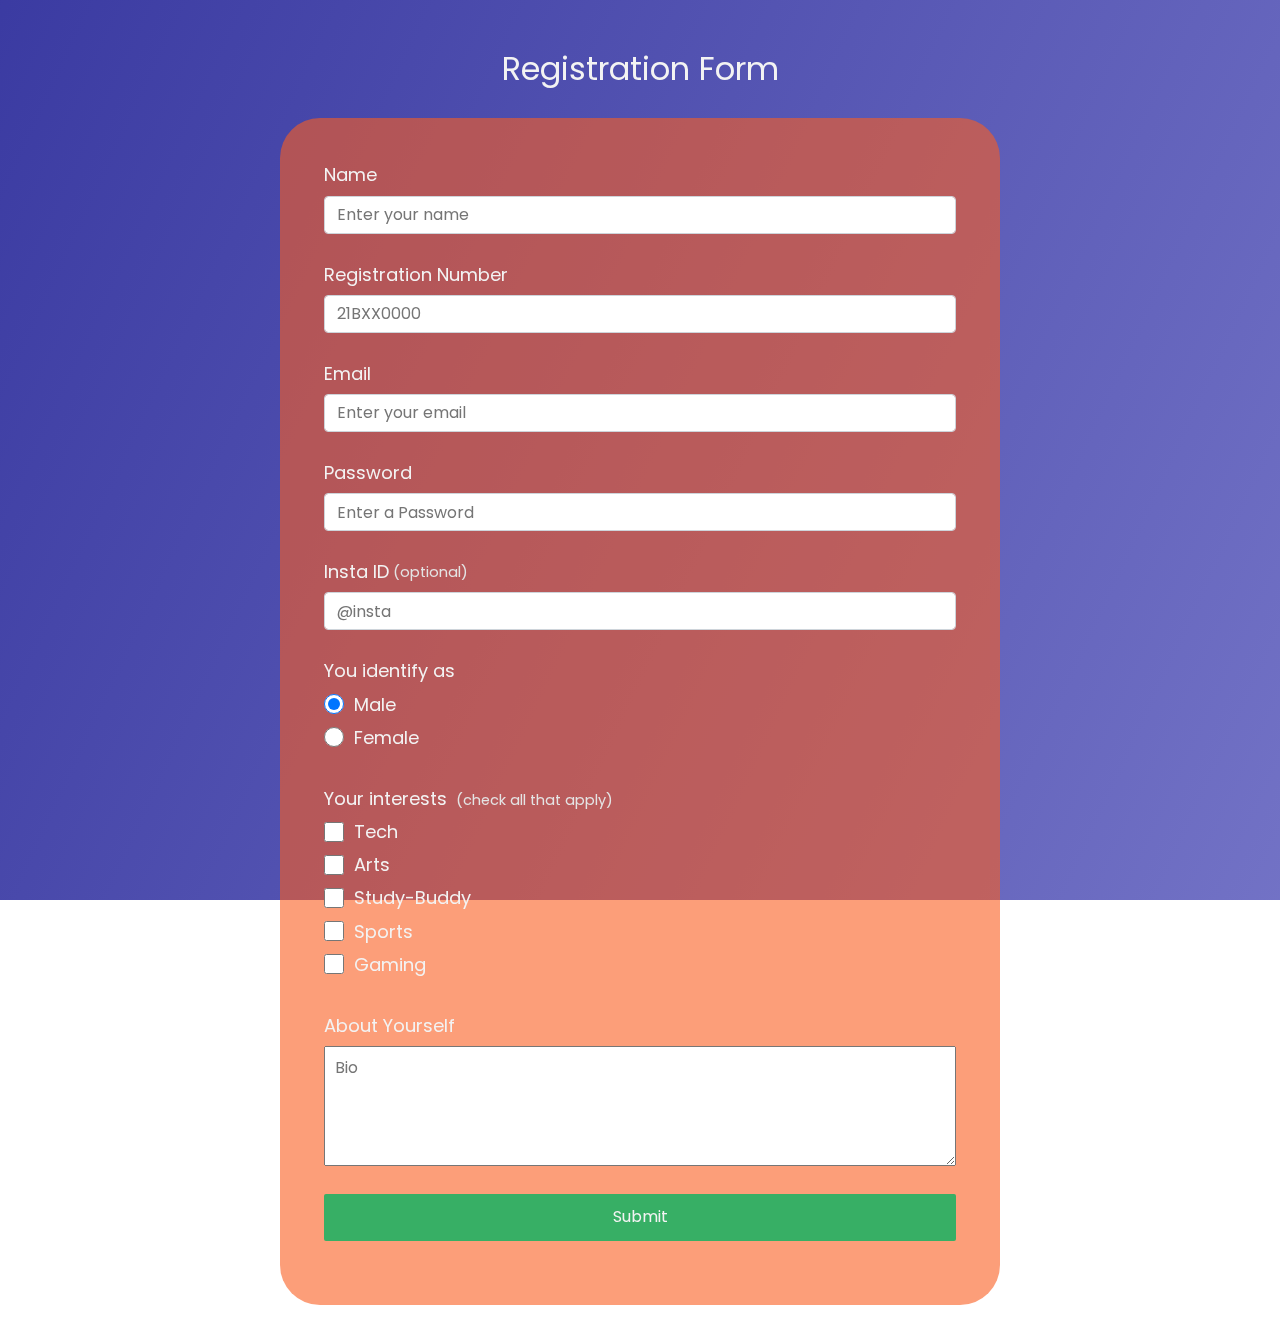
<file: signup/signup.html>
<html lang="en">
<head>
    <link rel="stylesheet" href="style.css">
    <title>Registration Form</title>
</head>
<body>
    <div class="container"> 

        <header class="header">
            <h1 id="title" class="text-center">Registration Form</h1>
        </header>

        <form id="survey-form">

            <div class="form-group">
                <label id="name-label" for="name">Name</label>
                <input type="text" name="name" id="name" class="form-control" placeholder="Enter your name" required/>
            </div>

            <div class="form-group">
                <label id="reg-label" for="name">Registration Number</label>
                <input type="text" name="name" id="name" class="form-control" placeholder="21BXX0000" required/>
            </div>

            <div class="form-group">
                <label id="email-label" for="email">Email</label>
                <input type="email" name="email" id="email" class="form-control" placeholder="Enter your email" required/>
            </div>

            <div class="form-group">
                <label id="pass-label" for="email">Password</label>
                <input type="email" name="email" id="email" class="form-control" placeholder="Enter a Password" required/>
            </div>


            <div class="form-group">
                <label id="number-label" for="number">Insta ID<span class="clue">(optional)</span></label>
                <input type="text" name="age" id="insta-id" class="form-control" placeholder="@insta"/>
            </div>

            <!-- <div class="form-group">
                <p>Which option best describes your current role?</p>
                <select id="dropdown" name="role" class="form-control" required>
                    <option disabled selected value>Select current role</option>
                    <option value="student">Student</option>
                    <option value="job">Full Time Job</option>
                    <option value="learner">Full Time Learner</option>
                    <option value="preferNo">Prefer not to say</option>
                    <option value="other">Other</option>
                </select>
            </div> -->

            <div class="form-group">
                <p>You identify as</p>
                <label>
                    <input name="user-recommend" value="definitely" type="radio" class="input-radio" checked/> Male 
                </label>
                
                <label>
                    <input name="user-recommend" value="maybe" type="radio" class="input-radio"/> Female 
                </label>

                <!-- <label>
                    <input name="user-recommend" value="not-sure" type="radio" class="input-radio"/> Not sure
                </label> -->
            </div>

            <!-- <div class="form-group">
                <p>What is your favourite feature of freeCodeCamp?</p>
                <select id="most-like" name="most-like" class="form-control" required>
                    <opiton disabled selected value>Select an option</opiton>
                    <option value="challenges">Challenges</option>
                    <option value="projects">Projects</option>
                    <option value="community">Community</option>
                    <option value="open-source">Open Source</option>
                </select>
            </div> -->

            <div class="form-group">
                <p>
                    Your interests 
                    <span class="clue">(check all that apply)</span>
                </p>

                <label>
                    <input name="prefer" value="front-end-projects" type="checkbox" class="input-checkbox"/>Tech
                </label>
                <label>
                    <input name="prefer" value="back-end-projects" type="checkbox" class="input-checkbox"/>Arts
                </label>
                <label>
                    <input name="prefer" value="data-visualisation" type="checkbox" class="input-checkbox"/>Study-Buddy
                </label>
                <label>
                    <input name="prefer" value="challenges" type="checkbox" class="input-checkbox"/> Sports
                </label>
                <label>
                    <input name="prefer" value="open-source-community" type="checkbox" class="input-checkbox"/>Gaming
                </label>
                <!-- <label>
                    <input name="prefer" value="gitter-help-rooms" type="checkbox" class="input-checkbox"/>Gitter Help Rooms
                </label>
                <label>
                    <input name="prefer" value="videos" type="checkbox" class="input-checkbox"/>Videos
                </label>
                <label>
                    <input name="prefer" value="city-meetups" type="checkbox" class="input-checkbox"/>City Meetups
                </label>
                <label>
                    <input name="prefer" value="Wiki" type="checkbox" class="input-checkbox"/>Wiki
                </label>
                <label>
                    <input name="prefer" value="forum" type="checkbox" class="input-checkbox"/>Forum
                </label>
                <label>
                    <input name="prefer" value="additional-courses" type="checkbox" class="input-checkbox"/>Additional Courses
                </label> -->
            </div>

            <div class="form-group">
                <p>About Yourself</p>
                <textarea id="comments" class="input-textarea" name="comment" placeholder="Bio"></textarea>
            </div>

            <div class="form-group">
                <button type="submit" id="submit" class="submit-button">Submit</button>
            </div>
        </form>
    </div>
</body>
</html>
</file>
<file: signup/style.css>
@import url('https://fonts.googleapis.com/css?family=Poppins:200i,400&display=swap');

:root {
    --color-white: #f3f3f3;   
    --color-darkblue: #3e3eb1; 
    --color-darkblue-alpha: rgba(250, 94, 32, 0.6);  
    --color-green: #37af65;
}

*,
*::before,
*::after {
    box-sizing: border-box;
}

body{
    font-family: "Poppins", sans-serif;
    font-size: 1rem;
    font-weight: 400;
    line-height: 1.4;
    color: var(--color-white);
    margin: 0;
}

/*mobile friendly alternative to using background-attachment: fixed */

body::before {
    content: '';
    position: fixed;
    top: 0;
    left: 0;
    height: 100%;
    width: 100%;
    z-index: -1;
    background: var(--color-darkblue);
    background-image: linear-gradient(115deg,rgba(58, 58, 158, 0.8),
      rgba(136, 136, 206, 0.7)),
    url(https://cdn.freecodecamp.org/testable-projects-fcc/images/survey-form-background.jpeg);
    background-size: cover;
    background-repeat: no-repeat;
    background-position: center;
}

h1{
    font-weight: 400;
    line-height: 1.2;
}

p{
    font-size: 1.125rem;
}

h1,
p {
    margin-top: 0;
    margin-bottom: 0.5rem;
}

label {
    display: flex;
    align-items: center;
    font-size: 1.125rem;
    margin-bottom: 0.5rem;
}

input,
button,
select,
textarea {
    margin: 0;
    font-family: inherit;
    font-size: inherit;
    line-height: inherit;
}

button {
    border: none;
}

.container {
    width: 100%;
    margin: 3.125rem auto 0 auto;
}

@media (min-width: 768px) {
    .container {
        max-width: 720px;
    }
}

.header {
    padding: 0 0.625rem;
    margin-bottom: 1.875rem;
}

.description {
    font-style: italic;
    font-weight: 200;
    text-shadow: 1px 1px 1px rgba(0, 0, 0, 0.4);
}

.clue {
    margin-left: 0.25rem;
    font-size: 0.9rem;
    color: #e4e4e4;
}

.text-center{
    text-align: center;
}

/* form */

form {
    background: var(--color-darkblue-alpha);
    padding: 2.5rem 0.625rem;
    border-radius: 2.5rem;
}

@media (min-width: 480px){
    form{
        padding: 2.5rem;
    }
}

.form-group {
    margin: 0 auto 1.25rem auto;
    padding: 0.25rem;
}

.form-control {
    display: block;
    width: 100%;
    height: 2.375rem;
    padding: 0.375rem 0.75rem;
    color: #495057;
    background-color: #fff;
    background-clip: padding-box;
    border: 1px solid #ced4da;
    border-radius: 0.25rem;
    transition: border-color 0.15s ease-in-out, box-shadow 0.15s ease-in-out;
}

.form-control:focus {
    border-color: #80bdff;
    outline: 0;
    box-shadow: 0 0 0 0.2rem rgba(0, 123, 255, 0.25);
}

.input-radio,
.input-checkbox {
    display: inline-block;
    margin-right: 0.625rem;
    min-height: 1.25rem;
    min-width: 1.25rem;
}

.input-textarea {
    min-height: 120px;
    width: 100%;
    padding: 0.625rem;
    resize: vertical;
}

.submit-button {
    display: block;
    width: 100%;
    padding: 0.75rem;
    background: var(--color-green);
    color: inherit;
    border-radius: 2px;
    cursor: pointer;
}
</file>
